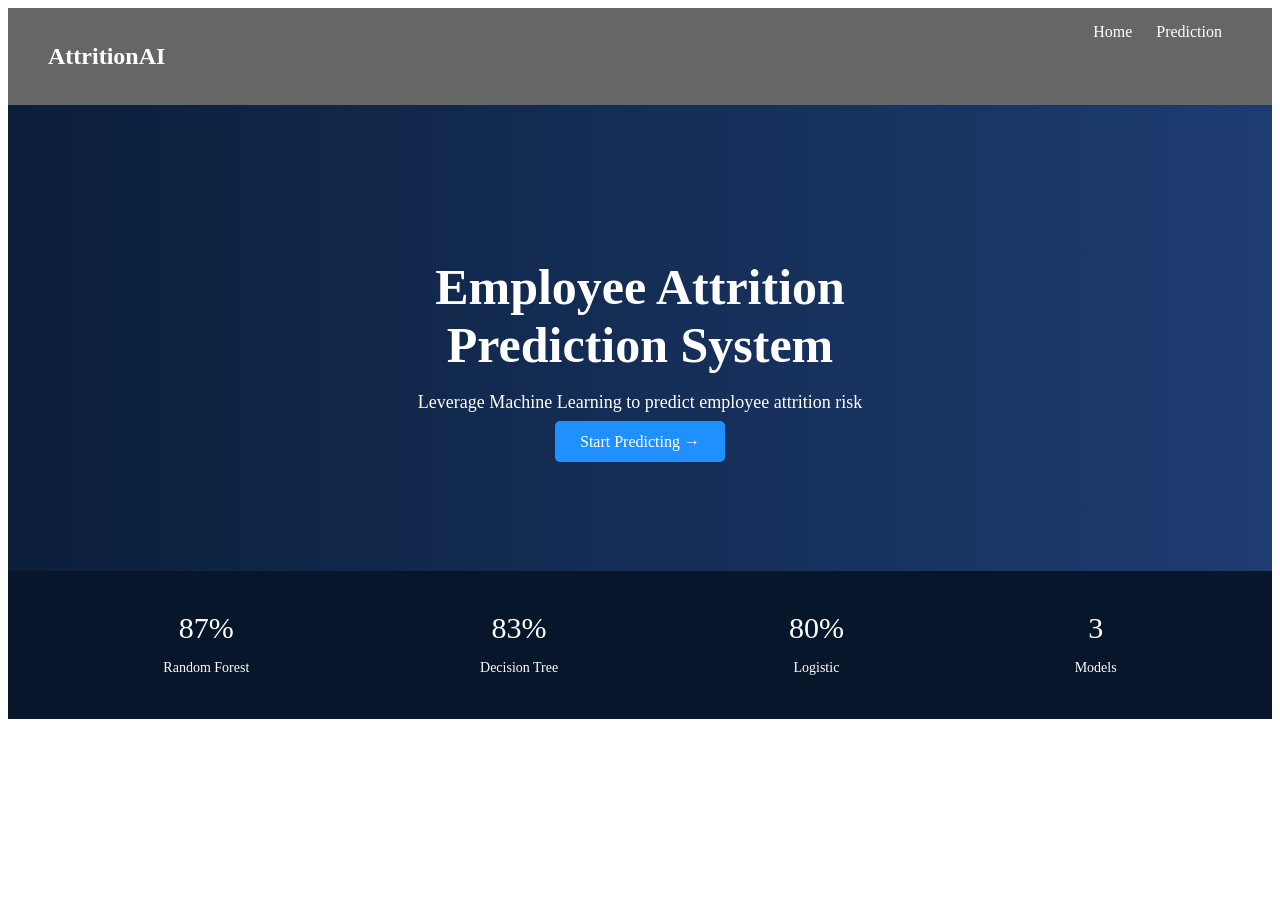
<file: templates/index.html>
<!DOCTYPE html>
<html>
<head>
    <title>AttritionAI</title>
    <link rel="stylesheet" href="/static/style.css">
</head>
<body>

<div class="navbar">
    <h2>AttritionAI</h2>
    <div>
        <a href="/">Home</a>
        <a href="/prediction">Prediction</a>
    </div>
</div>

<div class="hero">
    <h1>Employee Attrition<br>Prediction System</h1>
    <p>Leverage Machine Learning to predict employee attrition risk</p>

    <a href="/prediction" class="btn">Start Predicting →</a>
</div>

<div class="stats">
    <div>87%<br><span>Random Forest</span></div>
    <div>83%<br><span>Decision Tree</span></div>
    <div>80%<br><span>Logistic</span></div>
    <div>3<br><span>Models</span></div>
</div>

</body>
</html>
</file>
<file: static/style.css>
/* BACKGROUND IMAGE */
.bg-image {
    margin: 0;
    font-family: Arial;
    background: url('https://images.unsplash.com/photo-1552664730-d307ca884978') no-repeat center center/cover;
    height: 100vh;
}

/* DARK OVERLAY */
.bg-image::before {
    content: "";
    position: absolute;
    top: 0;
    left: 0;
    height: 100%;
    width: 100%;
    background: rgba(0,0,0,0.6);
    z-index: -1;
}

/* NAVBAR */
.navbar {
    display: flex;
    justify-content: space-between;
    padding: 15px 40px;
    background: rgba(0,0,0,0.6);
    color: white;
}

.navbar a {
    color: white;
    margin: 0 10px;
    text-decoration: none;
}

.active {
    background: #1e90ff;
    padding: 5px 10px;
    border-radius: 5px;
}

/* GLASS CARD */
.glass-container {
    width: 350px;
    margin: 80px auto;
    padding: 30px;

    background: rgba(255, 255, 255, 0.1);
    backdrop-filter: blur(15px);
    border-radius: 15px;

    color: white;
    text-align: center;
}

/* INPUTS */
input, select {
    width: 100%;
    padding: 10px;
    margin: 10px 0;
    border-radius: 5px;
    border: none;
}

/* BUTTON */
button {
    width: 100%;
    padding: 12px;
    background: #1e90ff;
    color: white;
    border: none;
    border-radius: 5px;
}

/* RESULT */
.result {
    margin-top: 15px;
    font-size: 18px;
}
/* HERO SECTION */
.hero {
    text-align: center;
    padding: 120px;
    background: linear-gradient(to right, #0b1f3a, #1e3c72);
    color: white;
}

.hero h1 {
    font-size: 50px;
    margin-bottom: 10px;
}

.hero p {
    font-size: 18px;
    margin-bottom: 20px;
}

/* BUTTON */
.btn {
    padding: 12px 25px;
    background: #1e90ff;
    color: white;
    text-decoration: none;
    border-radius: 5px;
}

/* STATS */
.stats {
    display: flex;
    justify-content: space-around;
    padding: 40px;
    background: #08162b;
    color: white;
}

.stats div {
    text-align: center;
    font-size: 30px;
}

.stats span {
    font-size: 14px;
}
</file>
